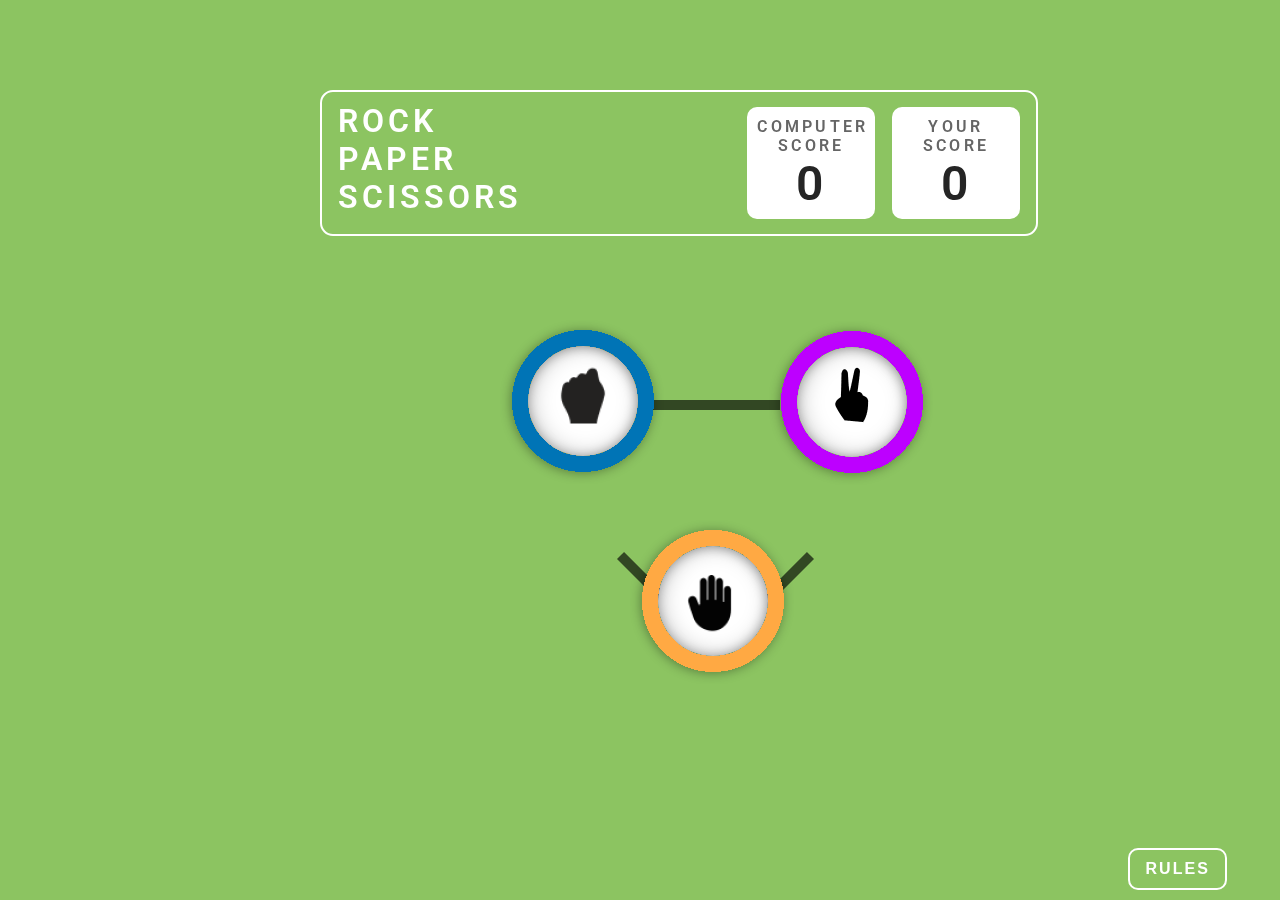
<file: index.html>
<!DOCTYPE html>
<html lang="en">
  <head>
    <meta charset="UTF-8" />
    <meta name="viewport" content="width=device-width, initial-scale=1.0" />
    <title>RPS game</title>
    <link rel="stylesheet" href="index.css" />
    <link
      href="https://fonts.googleapis.com/css2?family=Roboto&display=swap"
      rel="stylesheet"
    />
  </head>
  <body>
    <div class="box-score">
      <div class="score-heading">
        <div>ROCK PAPER SCISSORS</div>
      </div>
      <div class="score-results">
        <div class="score-numbers">
          COMPUTER SCORE
          <div class="score1">0</div>
        </div>
        <div class="score-numbers">
          YOUR SCORE
          <div class="score2">0</div>
        </div>
      </div>
    </div>
    <button class="playAgain">PLAY AGAIN</button>

    <div class="choices-card">
      <div class="blue-container">
        <img src="images/Group 2.svg" alt="ring2" class="group2" />
        <img src="images/rock.png" alt="rock" class="hand-rock" />
      </div>

      <div class="yellow-container">
        <img src="images/Group 1.svg" alt="ring3" class="group3" />
        <img src="images/paper.png" alt="scissors" class="hand-paper" />
      </div>

      <div class="purple-container">
        <img src="images/Group 3.svg" alt="ring1" class="group1" />
        <img src="images/scissors.png" alt="paper" class="hand-scissors" />
      </div>
      <div class="line1"></div>
      <div class="line2"></div>
      <div class="line3"></div>
    </div>

    <div class="rules-container">
      <div class="rules-list">
        <img src="images/cross1.png" alt="close" class="btn-close" />

        <h1 class="rules-heading">Game Rules</h1>
        <ul>
          <li class="rules-points">
            Rock beats scissors, scissors beat paper, and paper beats rock.
          </li>
          <li class="rules-points">
            Agree ahead of time whether you’ll count off “rock, paper, scissors,
            shoot” or just “rock, paper, scissors.”
          </li>
          <li class="rules-points">
            Use rock, paper, scissors to settle minor decisions or simply play
            to pass the time
          </li>
          <li class="rules-points">
            If both players lay down the same hand, each player lays down
            another hand
          </li>
        </ul>
      </div>
    </div>
    <div class="btn-holder">
      <button class="btn-rules">RULES</button>
      <a href="hurray.html" class="btn-next-a">
        <button class="btn-next">NEXT</button></a
      >
    </div>

    <script src="index.js"></script>
  </body>
</html>
</file>
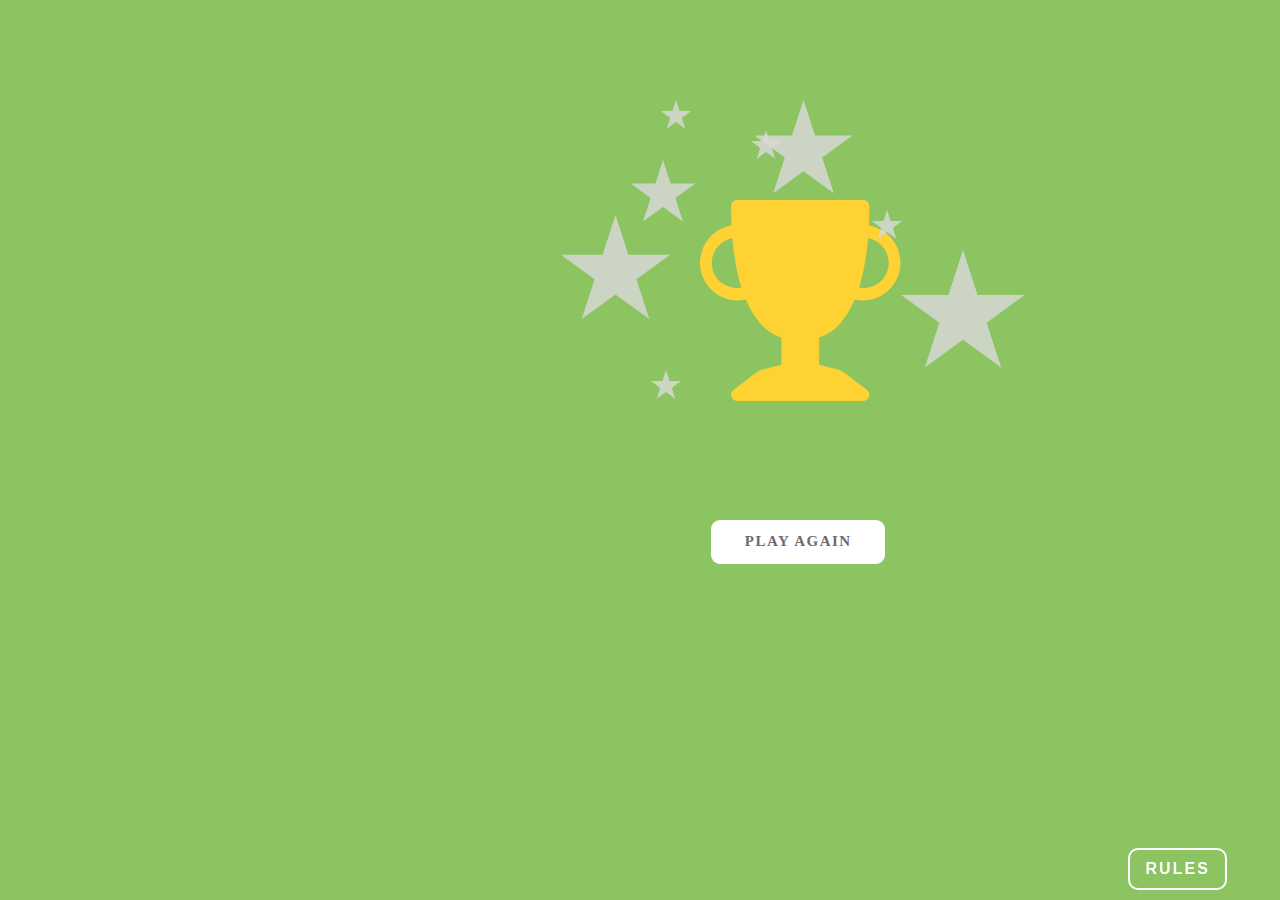
<file: hurray.html>
<!DOCTYPE html>
<html lang="en">
  <head>
    <meta charset="UTF-8" />
    <meta name="viewport" content="width=device-width, initial-scale=1.0" />
    <title>hurray</title>
    <link rel="stylesheet" href="index.css" />
  </head>
  <body>
    <div class="heroCup">
      <img src="images/Star 5.svg" alt="star" class="star5" />
      <img src="images/Star 1.svg" alt="star" class="star1" />
      <img src="images/Star 9.svg" alt="star9" class="star9" />
      <img src="images/Star 3.svg" alt="star3" class="star3" />
      <img src="images/Star 4.svg" alt="star4" class="star4" />
      <img src="images/Vector.svg" alt="hero-cup" class="heroCupImg" />
      <img src="images/Star 2.svg" alt="star2" class="star2" />
      <img src="images/Star 7.svg" alt="star7" class="star7" />
      <img src="images/Star 6.svg" alt="star6" class="star6" />
    <a href="index.html"><button class="playAgain-H">PLAY AGAIN</button></a>

    </div>
    
    <div class="btn-holder">
      <button class="btn-rules">RULES</button>
    </div>
    
    <script src="index.js"></script>
  </body>
</html>
</file>
<file: index.css>
* {
  margin: 0;
  padding: 0;
  box-sizing: border-box;
}
body {
  background-color: #8cc461;
  font-family: "Roboto", sans-serif;
}
.box-score {
  border: 2px solid #fff;
  display: flex;
  justify-content: space-between;
  padding: 0rem 1rem;
  max-width: 50rem;
  border-radius: 0.8125rem;
  position: fixed;
  top: 10%;
  left: 25%;
}
.score-heading {
  color: #fff;
  color: #fff;
  font-size: 2rem;
  font-style: normal;
  font-weight: 600;
  line-height: normal;
  letter-spacing: 0.25rem;
  max-width: 10%;
  padding-top: 10px;
}
.score-results {
  width: 40%;
  display: flex;
  justify-content: space-between;
  margin: 15px 0px;
}
.score-numbers {
  background-color: #fff;
  max-width: 8rem;
  height: 7rem;
  border-radius: 10px;
  padding: 10px;
  text-align: center;
  color: #656565;
  font-weight: 600;
  letter-spacing: 0.2062rem;
}
.btn-holder{
  width:22%;
  display: flex;
  position: fixed;
  bottom:10px;
  right:-130px;
  
}
.btn-rules {
  max-width: 7rem;
  padding: 10px 15px;
  background-color: transparent;
  border: 2px solid #fff;
  color: #fff;
  font-weight: 600;
  letter-spacing: 0.13125rem;
  border-radius: 0.625rem;
  font-size: 1rem;
  cursor: pointer;
  margin-right:10px;
}
.btn-next {
  max-width: 7rem;
  padding: 10px 15px;
  background-color: transparent;
  border: 2px solid #fff;
  color: #fff;
  font-weight: 600;
  letter-spacing: 0.13125rem;
  border-radius: 0.625rem;
  font-size: 1rem;
  cursor: pointer;
  display: none;
}
.btn-next-a{
  text-decoration: none;
}
.rules-container {
  width: 17%;
  position: fixed;
  bottom: 55px;
  right: 35px;
  border: 7px solid #fff;
  color: #fff;
  background: #004429;
  padding: 20px;
  font-size: 0.8125rem;
  border-radius: 6%;
  display: none;
}

.rules-heading {
  text-align: center;
  font-size: 1.8rem;
}
.rules-points {
  margin-top: 10px;
  list-style: none;
}

li::before {
  content: "▪️";
  color: yellow;
  font-size: 18px;
  display: inline-block;
  width: 15px;
  height: 15px;
  text-align: center;
  line-height: 15px;
}

.ellipse {
  position: fixed;
  right: 10px;
  top: 320px;
}
.btn-close {
  position: absolute;
  right: -13px;
  top: -20px;
  font-size: 2.5rem;
  z-index: 999;
  cursor: pointer;
}
.choices-card {
  width: 40%;
  height: 50vh;
  /* border:2px solid black; */
  position: relative;
  top: 320px;
  left: 500px;
}
.blue-container {
  
  position: relative;
  top: 0;
  cursor: pointer;
  z-index: 999;
}
.purple-container {
  width:30%;
  position: relative;
  bottom: 335px;
  left: 269px;
  cursor: pointer;
  z-index: 999;
}
.yellow-container {
  width:30%;
  position: relative;
  top: 32px;
  right: -130px;
  cursor: pointer;
  z-index: 999;
}
.hand-rock {
  position: absolute;
  top: 45px;
  left: 43px;
  cursor: pointer;
}
.hand-scissors {
  position: absolute;
  top: 45px;
  left: 64px;
  z-index: 999;
  cursor: pointer;
}
.hand-paper {
  position: absolute;
  bottom: 50px;
  left: 46px;
  cursor: pointer;
}

.line1 {
  border: 5px solid rgba(0, 0, 0, 0.64);
  width: 127px;
  position: absolute;
  top: 80px;
  left: 153px;
}
.line2 {
  border: 5px solid rgba(0, 0, 0, 0.64);
  width: 106px;
  position: absolute;
  transform: rotate(45deg);
  bottom: 172px;
  left: 105px;
}
.line3 {
  border: 5px solid rgba(0, 0, 0, 0.64);
  width: 106px;
  position: absolute;
  transform: rotate(-45deg);
  bottom: 172px;
  left: 220px;
}
.fight-container {
  width: 50%;
  height: 63vh;
  /* border: 2px solid black; */
  position: relative;
  top: 250px;
  left: 360px;
}
.headingContainer {
  width: 100%;
  height: 10vh;
  display: flex;
  justify-content: space-around;
  padding: 30px;
  /* border: 2px solid red; */
}
.heading1 {
  text-align: left;
  color: #fff;
  padding: 10px 10px;
  font-size: 1.0625rem;
  font-weight: 600;
  letter-spacing: 0.10625rem;
}
.heading2 {
  text-align: end;
  color: #fff;
  padding: 10px 10px;
  font-size: 1.0625rem;
  font-weight: 600;
  letter-spacing: 0.10625rem;
}
.imageContainer {
  width: 100%;
  height: 52vh;
  display: flex;
  justify-content: space-around;
  /* border: 2px solid yellow; */
  position: relative;
}
.userSpace {
  width: 50%;
  height: 40vh;
  /* background-color: red; */
}
.pcSpace {
  width: 50%;
  height: 40vh;
  /* background-color: violet; */
}
.fightContainer-ellipse {
  position: relative;
  top: 50px;
  left: 123px;
}
.userChoice1 {
  position: absolute;
  top: 92px;
  left: 165px;
  z-index: 999;
}
.userChoice2 {
  position: absolute;
  top: 92px;
  left: 166px;
  z-index: 999;
}
.userChoice3 {
  position: absolute;
  top: 92px;
  left: 184px;
  z-index: 999;
}
/* .green-ring {
  box-shadow: 4px 4px 4px 4px rgba(74, 209, 53, 0.5),
               12px 12px 12px 12px rgba(74, 209, 53, 0.25),
               36px 36px 36px 36px rgba(74, 209, 53, 0.125);
  height: 160px;
} */
.fightContainer-pcEllipse {
  position: relative;
  top: 48px;
  left: 330px;
}

.pcChoice1 {
  position: absolute;
  top: 92px;
  right: 154px;
  z-index: 999;
}
.pcChoice2 {
  position: absolute;
  top: 92px;
  right: 144px;
  z-index: 999;
}
.pcChoice3 {
  position: absolute;
  top: 92px;
  right: 154px;
  z-index: 999;
}
.result {
  width: 20%;
  color: #fff;
  font-size: 1.5rem;
  font-weight: 900;
  position: absolute;
  top: 90px;
  left: 340px;
}
.score1 {
  font-size: 3rem;
  color: #252525;
}
.score2 {
  font-size: 3rem;
  color: #252525;
}
.playAgain {
  width: 10.875rem;
  height: 2.75rem;
  border-radius: 0.5625rem;
  background: #fff;
  position: absolute;
  top: 67%;
  left: 44%;
  color: #6b6b6b;
  display: none;
  font-family: Roboto;
  font-size: 0.9375rem;
  font-weight: 600;
  letter-spacing: 0.09375rem;
  border: none;
  z-index: 99999;
  cursor: pointer;
}
.heroCup{
 width:44vw;
  height:71vh;
  position: relative;
  top:200px;
  left:700px;
}
.star5{
position: absolute;
top:170px;
left:-50px;
}
.star1{
  position: absolute;
top:15px;
left:-140px;
}
.star9{
  position: absolute;
top:-40px;
left:-70px;
}
.star3{
  position: absolute;
  top:-100px;
  left:-40px;
}
.star4{
  position: absolute;
  top:-70px;
  left:50px;
}
.star2{
  position: absolute;
  top:-100px;
  right:410px;
}
.star7{
  position: absolute;
  top:10px;
  right:360px;
}
.star6{
  position: absolute;
  top:50px;
}
.playAgain-H {
  width: 10.875rem;
  height: 2.75rem;
  border-radius: 0.5625rem;
  background: #fff;
  position: absolute;
  top: 50%;
  left: 2%;
  color: #6b6b6b;
  font-family: Roboto;
  font-size: 0.9375rem;
  font-weight: 600;
  letter-spacing: 0.09375rem;
  border: none;
  z-index: 99999;
  cursor: pointer;
}
</file>
